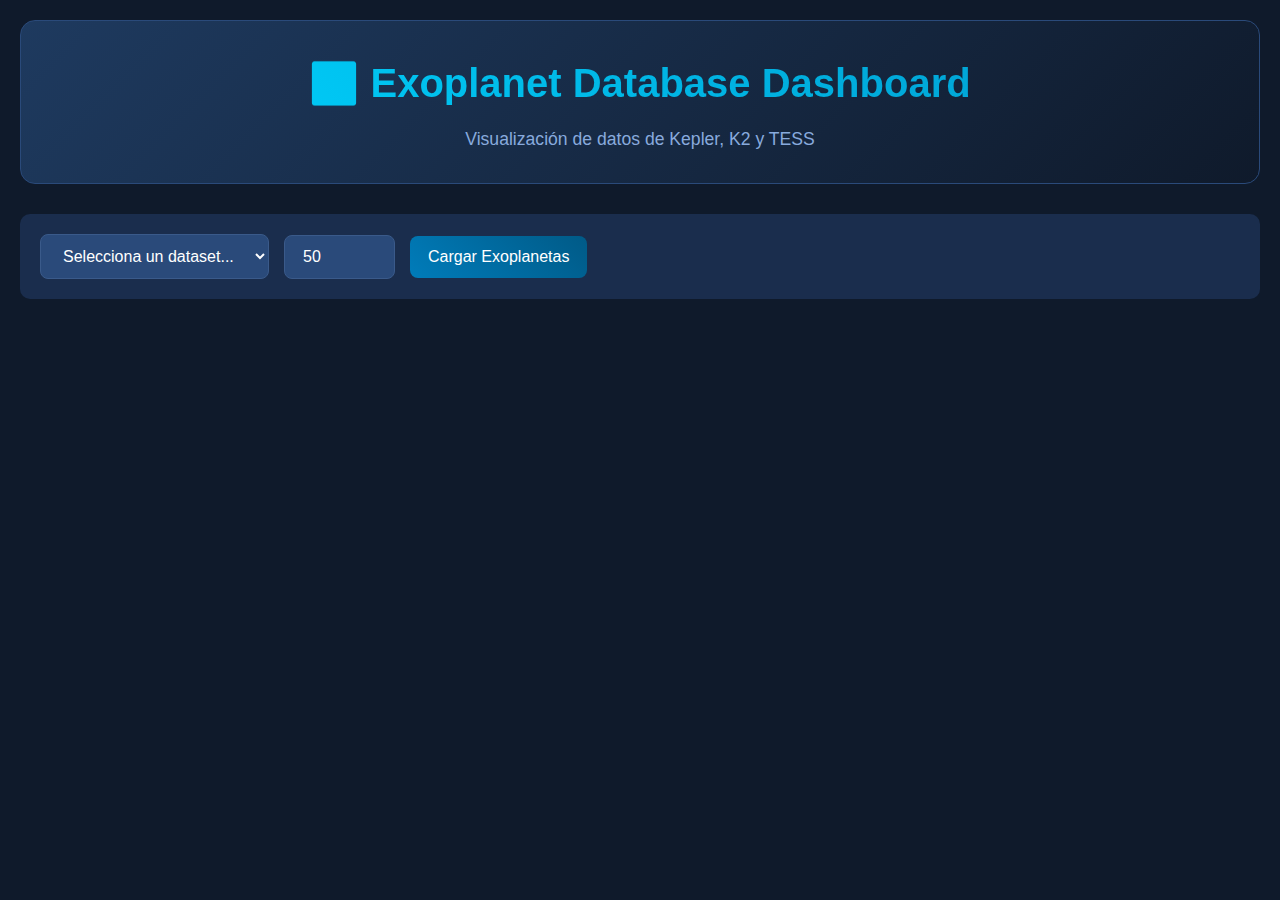
<file: templates/index.html>
<!DOCTYPE html>
<html lang="es">
<head>
    <meta charset="UTF-8">
    <meta name="viewport" content="width=device-width, initial-scale=1.0">
    <title>Exoplanet Dashboard</title>
    <link rel="stylesheet" href="/static/style.css">
</head>
<body>
    <div class="container">
        <header>
            <h1>🌌 Exoplanet Database Dashboard</h1>
            <p>Visualización de datos de Kepler, K2 y TESS</p>
        </header>

        <div class="controls">
            <select id="datasetSelect">
                <option value="">Selecciona un dataset...</option>
                <option value="kepler">Kepler Mission</option>
                <option value="k2planets">K2 Mission</option>
                <option value="tess">TESS Mission</option>
            </select>
            
            <input type="number" id="limitInput" placeholder="Límite" value="50" min="1" max="1000">
            <button onclick="loadPlanets()">Cargar Exoplanetas</button>
            <span id="stats" class="stats"></span>
        </div>

        <div id="loading" class="hidden">Cargando datos... ⏳</div>
        <div id="error" class="hidden error"></div>
        
        <div id="planetsContainer" class="planets-container"></div>
    </div>

    <script src="/static/app.js"></script>
</body>
</html>
</file>
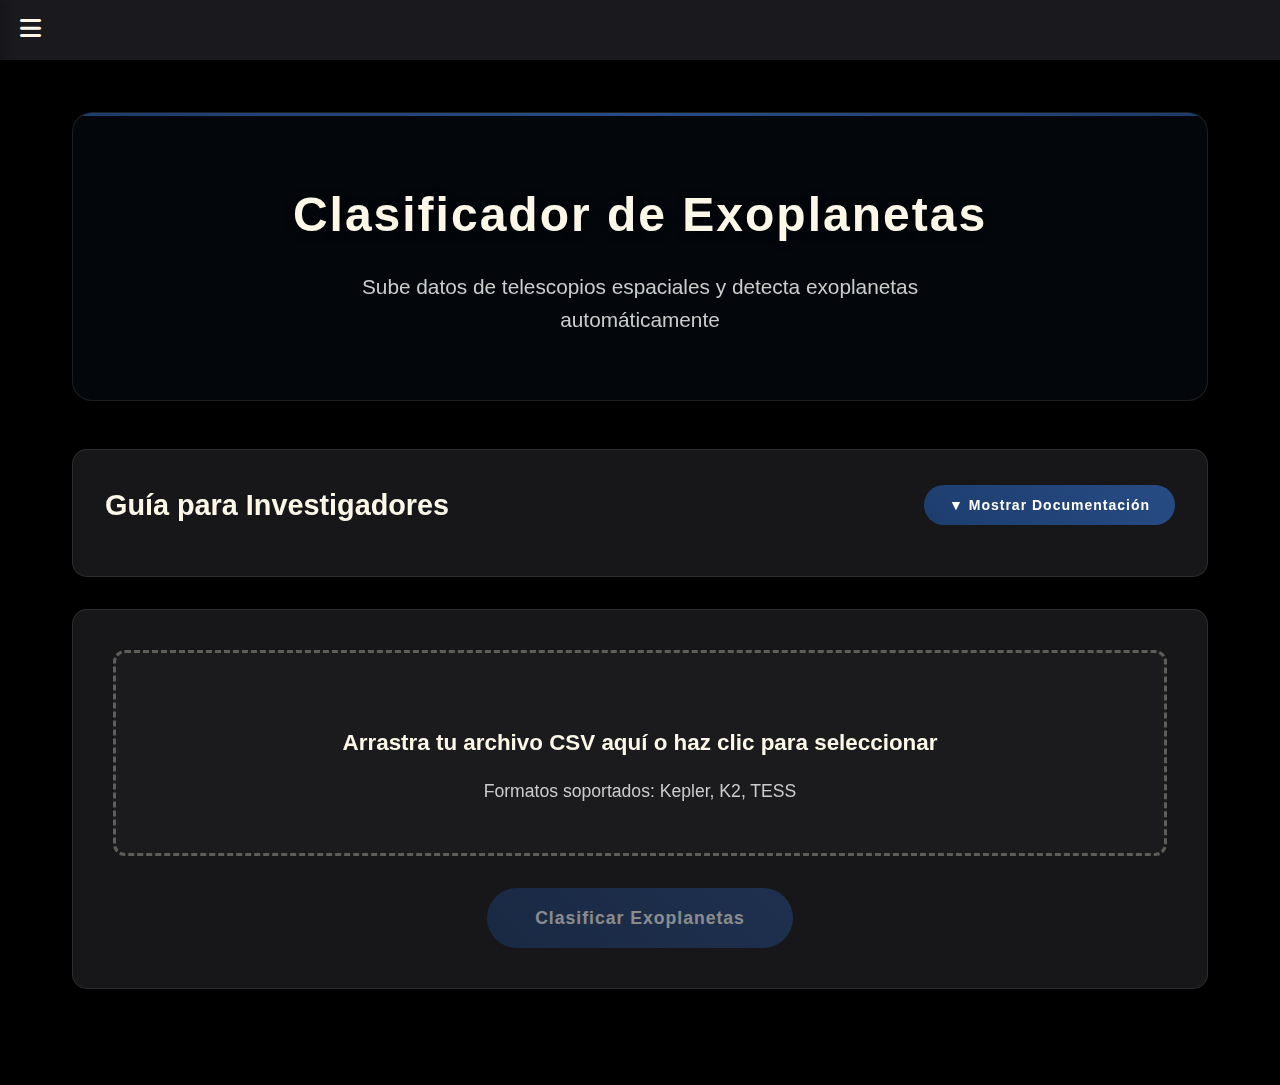
<file: templates/classify.html>
<!DOCTYPE html>
<html lang="es">
<head>
    <meta charset="UTF-8">
    <meta name="viewport" content="width=device-width, initial-scale=1.0">
    <title>Clasificar Exoplanetas - SpaceApps</title>
    <link rel="stylesheet" href="/static/css/classify.css">
    <!-- AÑADIR FONTAWESOME -->
    <link rel="stylesheet" href="https://cdnjs.cloudflare.com/ajax/libs/font-awesome/6.4.0/css/all.min.css">
</head>
<body>
    <!-- Barra superior -->
    <div class="top-bar">
        <div class="menu-icon" id="menuIcon">
            <i class="fas fa-bars"></i>
        </div>
    </div>

    <main class="classify-container">
        <div class="classify-header">
            <h1>Clasificador de Exoplanetas</h1>
            <p>Sube datos de telescopios espaciales y detecta exoplanetas automáticamente</p>
        </div>

        <!-- Documentación para Investigadores -->
        <div class="docs-section">
            <div class="docs-header">
                <h2>Guía para Investigadores</h2>
                <button class="docs-toggle" id="docsToggle">▼ Mostrar Documentación</button>
            </div>
            
            <div class="docs-content" id="docsContent" style="display: none;">
                <div class="docs-grid">
                    <div class="doc-card">
                        <h3>¿Cómo Funciona?</h3>
                        <p>Este sistema utiliza <strong>aprendizaje automático</strong> (Regresión Logística) entrenado con datos de misiones Kepler, K2 y TESS de la NASA para clasificar candidatos a exoplanetas.</p>
                        <ul>
                            <li><strong>Entrada:</strong> Datos fotométricos y estelares crudos</li>
                            <li><strong>Procesamiento:</strong> Preprocesamiento automático de características</li>
                            <li><strong>Salida:</strong> Predicción binaria + probabilidades</li>
                        </ul>
                    </div>

                    <div class="doc-card">
                        <h3>Parámetros de Salida</h3>
                        <div class="param-explanation">
                            <div class="param-item">
                                <span class="param-label">Predicción:</span>
                                <span class="param-desc">Clasificación final (Exoplaneta/Falso Positivo)</span>
                            </div>
                            <div class="param-item">
                                <span class="param-label">Confianza:</span>
                                <span class="param-desc">Certera del modelo en su predicción (0-100%)</span>
                            </div>
                            <div class="param-item">
                                <span class="param-label">Prob. Exoplaneta:</span>
                                <span class="param-desc">Probabilidad de que sea un exoplaneta real</span>
                            </div>
                            <div class="param-item">
                                <span class="param-label">Prob. Falso Positivo:</span>
                                <span class="param-desc">Probabilidad de que sea ruido o error instrumental</span>
                            </div>
                        </div>
                    </div>

                    <div class="doc-card">
                        <h3>Interpretación de Confianza</h3>
                        <div class="confidence-scale">
                            <div class="scale-item high-confidence">
                                <span class="scale-label">Alta (>80%):</span>
                                <span class="scale-desc">Resultado muy confiable</span>
                            </div>
                            <div class="scale-item medium-confidence">
                                <span class="scale-label">Media (60-80%):</span>
                                <span class="scale-desc">Verificación recomendada</span>
                            </div>
                            <div class="scale-item low-confidence">
                                <span class="scale-label">Baja (<60%):</span>
                                <span class="scale-desc">Análisis adicional necesario</span>
                            </div>
                        </div>
                    </div>

                    <div class="doc-card">
                        <h3>Formatos Soportados</h3>
                        <p>El sistema detecta automáticamente datos de:</p>
                        <ul>
                            <li><strong>Kepler:</strong> koi_disposition, koi_period, koi_prad, etc.</li>
                            <li><strong>K2:</strong> disposition, pl_orbper, pl_rade, etc.</li>
                            <li><strong>TESS:</strong> tfopwg_disp, pl_orbper, pl_rade, etc.</li>
                        </ul>
                        <p class="doc-tip">💡 <strong>Tip:</strong> Las columnas de identificación y disposición se ignoran automáticamente</p>
                    </div>
                </div>

                <div class="tech-specs">
                    <h3>Especificaciones Técnicas</h3>
                    <div class="specs-grid">
                        <div class="spec-item">
                            <span class="spec-label">Algoritmo:</span>
                            <span class="spec-value">Regresión Logística</span>
                        </div>
                        <div class="spec-item">
                            <span class="spec-label">Preprocesamiento:</span>
                            <span class="spec-value">Scikit-learn Pipeline</span>
                        </div>
                        <div class="spec-item">
                            <span class="spec-label">Métricas:</span>
                            <span class="spec-value">AUC-ROC, Precisión, Confianza</span>
                        </div>
                        <div class="spec-item">
                            <span class="spec-label">Entrenamiento:</span>
                            <span class="spec-value">Datos etiquetados NASA</span>
                        </div>
                    </div>
                </div>
            </div>
        </div>

        <div class="upload-section">
            <div class="upload-area" id="uploadArea">
                <div class="upload-icon"></div>
                <h3>Arrastra tu archivo CSV aquí o haz clic para seleccionar</h3>
                <p>Formatos soportados: Kepler, K2, TESS</p>
                <input type="file" id="fileInput" accept=".csv" style="display: none;">
            </div>
            
            <button id="predictBtn" class="btn-classify" disabled>
                Clasificar Exoplanetas
            </button>
            
            <div class="loading-classify" id="loadingClassify" style="display: none;">
                <div class="spinner-classify"></div>
                <p>Analizando datos con inteligencia artificial...</p>
            </div>

            <div id="alertContainer"></div>
        </div>

        <div class="results-section" id="resultsSection" style="display: none;">
            <h2> Resultados del Análisis</h2>
            
            <div class="stats-grid" id="statsGrid">
                <!-- Las estadísticas se llenarán con JavaScript -->
            </div>

            <div class="predictions-table">
                <h3>🔍 Predicciones Detalladas</h3>
                <div class="table-container">
                    <table>
                        <thead>
                            <tr>
                                <th>ID</th>
                                <th>Predicción</th>
                                <th>Confianza</th>
                                <th>Prob. Exoplaneta</th>
                                <th>Prob. Falso Positivo</th>
                            </tr>
                        </thead>
                        <tbody id="predictionsBody">
                            <!-- Las predicciones se llenarán con JavaScript -->
                        </tbody>
                    </table>
                </div>
            </div>
        </div>
    </main>

    <!-- Menú lateral -->
    <div class="sidebar" id="sidebar">
        <div class="sidebar-header">
            <span>Menú</span>
            <button class="close-btn" id="closeSidebar">
                <i class="fas fa-times"></i>
            </button>
        </div>
        <ul class="sidebar-menu">
            <li><a href="/">LOG IN OR SIGN UP</a></li>
            <li><a href="/">WHO ARE WE</a></li>
            <li><a href="/classify">CLASSIFY</a></li>
            <li><a href="/database">DATABASE</a></li>
        </ul>
    </div>

    <!-- Overlay para cerrar menú -->
    <div class="overlay" id="overlay"></div>

    <script src="/static/js/classify.js"></script>
</body>
</html>
</file>
<file: static/style.css>
* {
    margin: 0;
    padding: 0;
    box-sizing: border-box;
}

body {
    font-family: 'Arial', sans-serif;
    background: #0f1a2b;
    color: #e0e0e0;
    line-height: 1.6;
}

.container {
    max-width: 1400px;
    margin: 0 auto;
    padding: 20px;
}

header {
    text-align: center;
    margin-bottom: 30px;
    padding: 30px;
    background: linear-gradient(135deg, #1e3a5f, #0f1a2b);
    border-radius: 15px;
    border: 1px solid #2a4a7a;
}

header h1 {
    font-size: 2.5em;
    margin-bottom: 10px;
    background: linear-gradient(45deg, #00d4ff, #0099cc);
    -webkit-background-clip: text;
    -webkit-text-fill-color: transparent;
}

header p {
    color: #88aadd;
    font-size: 1.1em;
}

.controls {
    display: flex;
    gap: 15px;
    margin-bottom: 30px;
    flex-wrap: wrap;
    align-items: center;
    background: #1a2d4d;
    padding: 20px;
    border-radius: 10px;
}

select, input, button {
    padding: 12px 18px;
    border: none;
    border-radius: 8px;
    font-size: 1em;
}

select, input {
    background: #2a4a7a;
    color: white;
    border: 1px solid #3a5a8a;
}

select:focus, input:focus {
    outline: none;
    border-color: #00d4ff;
}

button {
    background: linear-gradient(45deg, #007cba, #005a87);
    color: white;
    cursor: pointer;
    transition: transform 0.2s, background 0.2s;
}

button:hover {
    background: linear-gradient(45deg, #0099cc, #007cba);
    transform: translateY(-2px);
}

.stats {
    margin-left: auto;
    color: #88dd88;
    font-weight: bold;
}

.hidden {
    display: none;
}

.error {
    background: #ff4444;
    color: white;
    padding: 15px;
    border-radius: 8px;
    margin: 20px 0;
}

#loading {
    text-align: center;
    font-size: 1.2em;
    color: #00d4ff;
    margin: 40px 0;
}

.planets-container {
    display: grid;
    grid-template-columns: repeat(auto-fill, minmax(350px, 1fr));
    gap: 20px;
    margin-top: 20px;
}

.planet-card {
    background: linear-gradient(135deg, #1e3a5f, #2a4a7a);
    border-radius: 12px;
    padding: 20px;
    border-left: 5px solid #00d4ff;
    transition: transform 0.3s, box-shadow 0.3s;
    box-shadow: 0 4px 15px rgba(0, 0, 0, 0.3);
}

.planet-card:hover {
    transform: translateY(-5px);
    box-shadow: 0 8px 25px rgba(0, 212, 255, 0.2);
}

.planet-card h3 {
    color: #00d4ff;
    margin-bottom: 15px;
    font-size: 1.3em;
    border-bottom: 1px solid #2a4a7a;
    padding-bottom: 10px;
}

.planet-card p {
    margin: 8px 0;
    color: #ccddee;
}

.planet-card strong {
    color: #88aadd;
}

/* Responsive */
@media (max-width: 768px) {
    .controls {
        flex-direction: column;
        align-items: stretch;
    }
    
    .stats {
        margin-left: 0;
        text-align: center;
    }
    
    .planets-container {
        grid-template-columns: 1fr;
    }
}
</file>
<file: static/css/classify.css>
/* classify.css - REDISEÑADO con estilo SpaceApps */
* {
    margin: 0;
    padding: 0;
    box-sizing: border-box;
}

body {
    font-family: 'Poppins', sans-serif;
    background-color: #000;
    color: #fdf7e8;
    min-height: 100vh;
    line-height: 1.6;
}

/* Barra superior - Inspirado en top-bar */
.navbar {
    background-color: #1a191d;
    height: 60px;
    width: 100%;
    display: flex;
    align-items: center;
    padding: 0 20px;
    position: fixed;
    top: 0;
    left: 0;
    z-index: 1000;
    box-shadow: 0 2px 10px rgba(0,0,0,0.3);
}

.nav-container {
    max-width: 1200px;
    width: 100%;
    margin: 0 auto;
    display: flex;
    justify-content: space-between;
    align-items: center;
}

.nav-logo {
    font-size: 1.5rem;
    font-weight: 900;
    color: #fdf7e8;
    letter-spacing: 1px;
}

.nav-links {
    display: flex;
    gap: 1.5rem;
}

.nav-links a {
    text-decoration: none;
    color: #fdf7e8;
    font-weight: 500;
    padding: 0.5rem 1.2rem;
    border-radius: 25px;
    transition: all 0.3s ease;
    font-size: 0.9rem;
}

.nav-links a:hover,
.nav-links a.active {
    background-color: #1d3d6e;
    color: #fff;
    transform: translateY(-2px);
}

/* Contenedor principal */
.classify-container {
    max-width: 1200px;
    margin: 80px auto 2rem;
    padding: 2rem;
}

/* Header - Inspirado en hero section */
.classify-header {
    text-align: center;
    margin-bottom: 3rem;
    padding: 4rem 2rem;
    background: rgba(29, 61, 110, 0.1);
    border-radius: 20px;
    border: 1px solid rgba(253, 247, 232, 0.1);
    backdrop-filter: blur(10px);
    position: relative;
    overflow: hidden;
}

.classify-header::before {
    content: '';
    position: absolute;
    top: 0;
    left: 0;
    right: 0;
    height: 3px;
    background: linear-gradient(90deg, #1d3d6e, #274b84, #1d3d6e);
}

.classify-header h1 {
    font-size: 3rem;
    font-weight: 900;
    margin-bottom: 1rem;
    color: #fdf7e8;
    letter-spacing: 2px;
    text-shadow: 0 2px 10px rgba(0,0,0,0.5);
}

.classify-header p {
    font-size: 1.3rem;
    color: #ccc;
    max-width: 600px;
    margin: 0 auto;
}

/* Sección de documentación - Estilo dark */
.docs-section {
    background: rgba(26, 25, 29, 0.9);
    border-radius: 15px;
    padding: 2rem;
    margin-bottom: 2rem;
    border: 1px solid rgba(253, 247, 232, 0.1);
    backdrop-filter: blur(10px);
}

.docs-header {
    display: flex;
    justify-content: space-between;
    align-items: center;
    margin-bottom: 1rem;
}

.docs-header h2 {
    color: #fdf7e8;
    margin: 0;
    font-size: 1.8rem;
    font-weight: 700;
}

.docs-toggle {
    background: linear-gradient(45deg, #1d3d6e, #274b84);
    color: #fff;
    border: none;
    padding: 12px 25px;
    border-radius: 30px;
    cursor: pointer;
    font-weight: 700;
    font-size: 14px;
    letter-spacing: 1px;
    transition: all 0.3s ease;
}

.docs-toggle:hover {
    transform: translateY(-2px);
    box-shadow: 0 5px 15px rgba(29, 61, 110, 0.4);
}

.docs-content {
    margin-top: 1.5rem;
}

.docs-grid {
    display: grid;
    grid-template-columns: repeat(auto-fit, minmax(300px, 1fr));
    gap: 1.5rem;
    margin-bottom: 2rem;
}

.doc-card {
    background: rgba(255, 255, 255, 0.05);
    padding: 2rem;
    border-radius: 12px;
    border-left: 4px solid #1d3d6e;
    backdrop-filter: blur(10px);
    transition: transform 0.3s ease;
}

.doc-card:hover {
    transform: translateY(-5px);
}

.doc-card h3 {
    color: #fdf7e8;
    margin-bottom: 1.2rem;
    font-size: 1.3rem;
    font-weight: 700;
}

.doc-card p {
    color: #ccc;
    line-height: 1.6;
    margin-bottom: 1rem;
}

.doc-card ul {
    color: #ccc;
    padding-left: 1.5rem;
}

.doc-card li {
    margin-bottom: 0.5rem;
    line-height: 1.5;
}

/* Explicación de parámetros */
.param-explanation {
    display: flex;
    flex-direction: column;
    gap: 1rem;
}

.param-item {
    display: flex;
    align-items: flex-start;
    gap: 1rem;
    padding: 1rem;
    background: rgba(255, 255, 255, 0.03);
    border-radius: 8px;
}

.param-label {
    font-weight: 700;
    color: #fdf7e8;
    min-width: 140px;
    background: #1d3d6e;
    padding: 0.5rem 1rem;
    border-radius: 20px;
    font-size: 0.85rem;
    text-align: center;
}

.param-desc {
    color: #ccc;
    flex: 1;
    line-height: 1.4;
}

/* Escala de confianza */
.confidence-scale {
    display: flex;
    flex-direction: column;
    gap: 1rem;
}

.scale-item {
    display: flex;
    align-items: center;
    gap: 1.5rem;
    padding: 1.2rem;
    border-radius: 10px;
    background: rgba(255, 255, 255, 0.03);
}

.high-confidence {
    border-left: 4px solid lightcyan;
}

.medium-confidence {
    border-left: 4px solid lightskyblue;
}

.low-confidence {
    border-left: 4px solid darkblue;
}

.scale-label {
    font-weight: 700;
    min-width: 120px;
    color: #fdf7e8;
    font-size: 1rem;
}

.scale-desc {
    color: #ccc;
    flex: 1;
}

/* Tips y especificaciones */
.doc-tip {
    background: rgba(29, 61, 110, 0.2);
    padding: 1.2rem;
    border-radius: 10px;
    border-left: 4px solid #3498db;
    margin-top: 1rem;
}

.tech-specs {
    background: rgba(255, 255, 255, 0.05);
    padding: 2rem;
    border-radius: 12px;
    border: 1px solid rgba(253, 247, 232, 0.1);
}

.tech-specs h3 {
    color: #fdf7e8;
    margin-bottom: 1.5rem;
    font-size: 1.4rem;
}

.specs-grid {
    display: grid;
    grid-template-columns: repeat(auto-fit, minmax(200px, 1fr));
    gap: 1rem;
}

.spec-item {
    display: flex;
    justify-content: space-between;
    align-items: center;
    padding: 1rem;
    background: rgba(255, 255, 255, 0.03);
    border-radius: 8px;
    border: 1px solid rgba(253, 247, 232, 0.1);
}

.spec-label {
    font-weight: 600;
    color: #fdf7e8;
}

.spec-value {
    color: #1d3d6e;
    font-weight: 700;
    background: rgba(253, 247, 232, 0.9);
    padding: 0.4rem 1rem;
    border-radius: 15px;
    font-size: 0.85rem;
}

/* Sección de upload - Estilo dark */
.upload-section {
    background: rgba(26, 25, 29, 0.9);
    border-radius: 15px;
    padding: 2.5rem;
    margin-bottom: 2rem;
    border: 1px solid rgba(253, 247, 232, 0.1);
    backdrop-filter: blur(10px);
}

.upload-area {
    border: 3px dashed rgba(253, 247, 232, 0.3);
    border-radius: 12px;
    padding: 3rem 2rem;
    text-align: center;
    cursor: pointer;
    transition: all 0.3s ease;
    margin-bottom: 2rem;
    background: rgba(255, 255, 255, 0.02);
}

.upload-area:hover {
    border-color: #1d3d6e;
    background: rgba(29, 61, 110, 0.1);
}

.upload-area.dragover {
    border-color: #1d3d6e;
    background: rgba(29, 61, 110, 0.2);
    transform: scale(1.02);
}

.upload-icon {
    font-size: 4rem;
    margin-bottom: 1.5rem;
    opacity: 0.8;
}

.upload-area h3 {
    margin-bottom: 1rem;
    color: #fdf7e8;
    font-size: 1.4rem;
}

.upload-area p {
    color: #ccc;
    font-size: 1.1rem;
}

/* Botones - Inspirado en botones del sidebar */
.btn-classify {
    background: linear-gradient(45deg, #1d3d6e, #274b84);
    color: #fff;
    border: none;
    padding: 1.2rem 3rem;
    border-radius: 30px;
    cursor: pointer;
    font-weight: 700;
    font-size: 1.1rem;
    letter-spacing: 1px;
    transition: all 0.3s ease;
    display: block;
    margin: 0 auto;
    min-width: 250px;
}

.btn-classify:hover:not(:disabled) {
    transform: translateY(-3px);
    box-shadow: 0 10px 25px rgba(29, 61, 110, 0.4);
}

.btn-classify:disabled {
    opacity: 0.5;
    cursor: not-allowed;
    transform: none;
}

/* Loading */
.loading-classify {
    text-align: center;
    margin: 2rem 0;
    display: none;
}

.spinner-classify {
    border: 4px solid rgba(253, 247, 232, 0.2);
    border-top: 4px solid #1d3d6e;
    border-radius: 50%;
    width: 60px;
    height: 60px;
    animation: spin 1s linear infinite;
    margin: 0 auto 1.5rem;
}

@keyframes spin {
    0% { transform: rotate(0deg); }
    100% { transform: rotate(360deg); }
}

/* Results Section - Estilo dark */
.results-section {
    background: rgba(26, 25, 29, 0.9);
    border-radius: 15px;
    padding: 2.5rem;
    margin-top: 2rem;
    border: 1px solid rgba(253, 247, 232, 0.1);
    backdrop-filter: blur(10px);
}

.results-section h2 {
    margin-bottom: 2rem;
    color: #fdf7e8;
    text-align: center;
    font-size: 2.2rem;
    font-weight: 700;
}

/* Stats Grid */
.stats-grid {
    display: grid;
    grid-template-columns: repeat(auto-fit, minmax(200px, 1fr));
    gap: 1.5rem;
    margin-bottom: 2.5rem;
}

.stat-card {
    background: linear-gradient(135deg, #1d3d6e, #274b84);
    color: #fff;
    padding: 2rem 1.5rem;
    border-radius: 12px;
    text-align: center;
    box-shadow: 0 8px 25px rgba(29, 61, 110, 0.3);
    transition: transform 0.3s ease;
}

.stat-card:hover {
    transform: translateY(-5px);
}

.stat-value {
    font-size: 2.5rem;
    font-weight: 900;
    margin-bottom: 0.5rem;
}

/* Predictions Table */
.predictions-table h3 {
    margin-bottom: 1.5rem;
    color: #fdf7e8;
    font-size: 1.5rem;
}

.table-container {
    overflow-x: auto;
    border-radius: 12px;
    border: 1px solid rgba(253, 247, 232, 0.1);
}

table {
    width: 100%;
    border-collapse: collapse;
    background: rgba(255, 255, 255, 0.02);
    border-radius: 12px;
    overflow: hidden;
}

th, td {
    padding: 1.2rem;
    text-align: left;
    border-bottom: 1px solid rgba(253, 247, 232, 0.1);
}

th {
    background: linear-gradient(135deg, #1d3d6e, #274b84);
    color: #fff;
    font-weight: 700;
    position: sticky;
    top: 0;
}

tr:hover {
    background: rgba(255, 255, 255, 0.05);
}

/* Badges */
.exoplanet-badge {
    background: #FDF7E8;
    color: #000;
    padding: 0.6rem 1.2rem;
    border-radius: 25px;
    font-weight: 700;
    font-size: 0.9rem;
}

.false-positive-badge {
    background: #1D3D6E;
    color: #fff;
    padding: 0.6rem 1.2rem;
    border-radius: 25px;
    font-weight: 700;
    font-size: 0.9rem;
}

/* Confidence Bar */
.confidence-bar {
    background: rgba(253, 247, 232, 0.1);
    border-radius: 10px;
    height: 10px;
    margin-top: 0.8rem;
    overflow: hidden;
}

.confidence-fill {
    height: 100%;
    border-radius: 10px;
    background: linear-gradient(90deg, darkblue, lightskyblue, lightcyan);
    transition: width 0.5s ease;
}

/* Alerts */
.alert {
    padding: 1.2rem;
    border-radius: 10px;
    margin: 1rem 0;
    text-align: center;
    font-weight: 600;
}

.alert-error {
    background: rgba(231, 76, 60, 0.1);
    border: 1px solid rgba(231, 76, 60, 0.3);
    color: #d6daed;
}

.alert-success {
    background: rgba(72, 46, 204, 0.1);
    border: 1px solid rgba(46, 204, 113, 0.3);
    color: #eaf0f4;
}

/* Responsive */
@media (max-width: 768px) {
    .classify-container {
        padding: 1rem;
        margin-top: 70px;
    }
    
    .classify-header h1 {
        font-size: 2.2rem;
    }
    
    .nav-container {
        flex-direction: column;
        gap: 1rem;
        padding: 0 1rem;
    }
    
    .nav-links {
        gap: 1rem;
    }
    
    .stats-grid {
        grid-template-columns: 1fr;
    }
    
    th, td {
        padding: 0.8rem 0.5rem;
        font-size: 0.9rem;
    }
    
    .docs-header {
        flex-direction: column;
        gap: 1rem;
        text-align: center;
    }
    
    .docs-grid {
        grid-template-columns: 1fr;
    }
    
    .param-item {
        flex-direction: column;
        gap: 0.5rem;
    }
    
    .scale-item {
        flex-direction: column;
        align-items: flex-start;
        gap: 0.5rem;
    }
    
    .specs-grid {
        grid-template-columns: 1fr;
    }
    
    .spec-item {
        flex-direction: column;
        align-items: flex-start;
        gap: 0.5rem;
    }
    
    .btn-classify {
        min-width: 200px;
        padding: 1rem 2rem;
    }
}

/* Menú lateral (cerrado por defecto) */
.sidebar {
    position: fixed;
    top: 0;
    left: -300px;
    width: 300px;
    height: 100%;
    background-color: #fdf7e8;
    box-shadow: 2px 0 10px rgba(0,0,0,0.3);
    transition: left 0.4s ease;
    z-index: 1001;
    display: flex;
    flex-direction: column;
    align-items: center;
    padding-top: 80px; /* Más espacio arriba */
}

/* Estado abierto */
.sidebar.active {
    left: 0;
}

/* Encabezado del menú */
.sidebar-header {
    width: 100%;
    text-align: center;
    font-size: 32px;
    font-weight: 900;
    color: #000;
    margin-bottom: 50px; /* Más espacio debajo del título */
}

/* Lista del menú - CENTRADO */
.sidebar-menu {
    list-style: none;
    padding: 0;
    width: 100%;
    display: flex;
    flex-direction: column;
    align-items: center;
    gap: 20px; /* Espacio uniforme entre botones */
}

.sidebar-menu li {
    width: 80%;
    display: flex;
    justify-content: center;
}

.sidebar-menu a {
    display: block;
    width: 100%;
    max-width: 200px; /* Ancho máximo para mejor centrado */
    text-align: center;
    background-color: #1d3d6e;
    color: #fff;
    text-decoration: none;
    padding: 15px 25px;
    border-radius: 30px;
    font-weight: 700;
    font-size: 15px;
    letter-spacing: 1px;
    transition: background-color 0.3s ease, transform 0.2s ease;
    /* Asegurar que esté centrado */
    margin: 0 auto;
}

.sidebar-menu a:hover {
    background-color: #274b84;
    transform: scale(1.03);
}

/* Botón de cerrar menú */
.close-btn {
    position: absolute;
    top: 20px;
    right: 20px;
    background: none;
    border: none;
    font-size: 22px;
    cursor: pointer;
    color: #000;
}

/* Overlay PARA CERRAR MENÚ - CORREGIDO */
.overlay {
    position: fixed;
    top: 0;
    left: 0;
    width: 100%;
    height: 100%;
    background-color: rgba(0, 0, 0, 0.5); /* Cambiado de transparente a oscuro */
    opacity: 0;
    visibility: hidden;
    transition: opacity 0.3s ease;
    z-index: 999;
    cursor: pointer;
}

.overlay.active {
    opacity: 1; /* Cambiado de 0 a 1 */
    visibility: visible;
}

/* Barra superior */
.top-bar {
    background-color: #1a191d;
    height: 60px;
    width: 100%;
    display: flex;
    align-items: center;
    padding-left: 20px;
    position: fixed;
    top: 0;
    left: 0;
    z-index: 1000;
}

/* Icono de menú */
.menu-icon i {
    color: #fdf7e8; /* beige claro */
    font-size: 24px;
    cursor: pointer;
}
/* Estado abierto */
.sidebar.active {
    left: 0;
}

/* Encabezado del menú */
.sidebar-header {
    width: 100%;
    text-align: center;
    font-size: 32px;
    font-weight: 900;
    color: #000;
    margin-bottom: 50px; /* Más espacio debajo del título */
}

/* Lista del menú - CENTRADO */
.sidebar-menu {
    list-style: none;
    padding: 0;
    width: 100%;
    display: flex;
    flex-direction: column;
    align-items: center;
    gap: 20px; /* Espacio uniforme entre botones */
}

.sidebar-menu li {
    width: 80%;
    display: flex;
    justify-content: center;
}

.sidebar-menu a {
    display: block;
    width: 100%;
    max-width: 200px; /* Ancho máximo para mejor centrado */
    text-align: center;
    background-color: #1d3d6e;
    color: #fff;
    text-decoration: none;
    padding: 15px 25px;
    border-radius: 30px;
    font-weight: 700;
    font-size: 15px;
    letter-spacing: 1px;
    transition: background-color 0.3s ease, transform 0.2s ease;
    /* Asegurar que esté centrado */
    margin: 0 auto;
}

.sidebar-menu a:hover {
    background-color: #274b84;
    transform: scale(1.03);
}

/* ========================= */
/* ESTILOS PARA LAS 3 CATEGORÍAS DE EXOPLANETAS */
/* ========================= */

/* Badges para las 3 categorías - REEMPLAZA los badges existentes */
.disposition-badge {
    padding: 8px 16px;
    border-radius: 25px;
    font-weight: 700;
    font-size: 0.85rem;
    display: inline-block;
    min-width: 140px;
    text-align: center;
    box-shadow: 0 3px 8px rgba(0,0,0,0.2);
    margin: 4px 0;
    text-transform: uppercase;
    letter-spacing: 0.5px;
    border: 2px solid transparent;
    transition: all 0.3s ease;
}

.confirmed-badge {
    background: #fdf7e8;
    color: #000000;
    border-color: #fdf7e8;
}

.candidate-badge {
    background: #87CEFA;
    color: #000;
    border-color: #87CEFA;
}

.false-positive-badge {
    background: #00008B;
    color: #fff;
    border-color: #00008B;
}

.disposition-badge:hover {
    transform: scale(1.05);
    box-shadow: 0 5px 15px rgba(0,0,0,0.3);
}

/* Descripción de categorías */
.disposition-desc {
    font-size: 0.75rem;
    color: #ccc;
    margin-top: 4px;
    font-style: italic;
    display: block;
    line-height: 1.3;
}

/* Estadísticas mejoradas para 3 categorías */
.stats-grid {
    display: grid;
    grid-template-columns: repeat(auto-fit, minmax(200px, 1fr));
    gap: 20px;
    margin: 25px 0;
}

.stat-card {
    text-align: center;
    padding: 25px 15px;
    border-radius: 12px;
    background: linear-gradient(135deg, #1d3d6e, #274b84);
    box-shadow: 0 6px 20px rgba(29, 61, 110, 0.4);
    border-left: 5px solid #007bff;
    transition: all 0.3s ease;
    position: relative;
    overflow: hidden;
}

.stat-card:hover {
    transform: translateY(-5px);
    box-shadow: 0 10px 30px rgba(29, 61, 110, 0.6);
}

/* Colores específicos para cada estadística */
.stat-card:nth-child(1) { 
    border-left-color: #1d3d6e; /* Total */
}
.stat-card:nth-child(2) { 
    border-left-color: #1d3d6e; /* Confirmados */
    background: #1d3d6e;
}
.stat-card:nth-child(3) { 
    border-left-color: #1d3d6e; /* Candidatos */
    background: #1d3d6e;
}
.stat-card:nth-child(4) { 
    border-left-color: #1d3d6e; /* Falsos positivos */
    background: #1d3d6e;
}

.stat-value {
    font-size: 2.5rem;
    font-weight: 900;
    margin-bottom: 8px;
    color: #fff;
    text-shadow: 1px 1px 3px rgba(0,0,0,0.3);
}

.stat-card div:last-child {
    font-size: 1rem;
    color: rgba(255, 255, 255, 0.9);
    font-weight: 600;
    text-transform: uppercase;
    letter-spacing: 0.5px;
}

.stat-card small {
    font-size: 0.85rem;
    color: rgba(255, 255, 255, 0.8);
    font-weight: 500;
    text-transform: none;
    letter-spacing: 0;
}

/* Tabla de resultados mejorada */
.predictions-table {
    width: 100%;
    border-collapse: collapse;
    margin: 25px 0;
    background: rgba(255, 255, 255, 0.02);
    border-radius: 12px;
    overflow: hidden;
    box-shadow: 0 5px 20px rgba(0,0,0,0.1);
    border: 1px solid rgba(253, 247, 232, 0.1);
}

.predictions-table th {
    background: linear-gradient(135deg, #1d3d6e, #274b84);
    color: #fff;
    padding: 18px 15px;
    text-align: left;
    font-weight: 700;
    text-transform: uppercase;
    letter-spacing: 1px;
    font-size: 0.9rem;
    border-bottom: 2px solid rgba(253, 247, 232, 0.2);
}

.predictions-table td {
    padding: 15px;
    border-bottom: 1px solid rgba(253, 247, 232, 0.1);
    vertical-align: middle;
    color: #fdf7e8;
}

.predictions-table tr {
    transition: all 0.3s ease;
}

.predictions-table tr:hover {
    background: rgba(255, 255, 255, 0.05);
    transform: scale(1.002);
}

.predictions-table tr:last-child td {
    border-bottom: none;
}

/* Barras de confianza mejoradas */
.confidence-bar {
    width: 100%;
    height: 12px;
    background: rgba(253, 247, 232, 0.1);
    border-radius: 6px;
    margin-top: 8px;
    overflow: hidden;
    position: relative;
}

.confidence-fill {
    height: 100%;
    background: linear-gradient(90deg, #3498db, #2980b9, #1d3d6e);
    border-radius: 6px;
    transition: width 0.8s ease;
    position: relative;
}

.confidence-fill::after {
    content: '';
    position: absolute;
    top: 0;
    left: 0;
    right: 0;
    bottom: 0;
    background: linear-gradient(90deg, transparent, rgba(255,255,255,0.3), transparent);
    animation: shimmer 2s infinite;
}

@keyframes shimmer {
    0% { transform: translateX(-100%); }
    100% { transform: translateX(100%); }
}

/* Sección de resultados mejorada */
.results-section {
    background: rgba(26, 25, 29, 0.95);
    padding: 35px;
    border-radius: 18px;
    box-shadow: 0 8px 30px rgba(0,0,0,0.2);
    margin: 35px 0;
    border: 1px solid rgba(253, 247, 232, 0.15);
    backdrop-filter: blur(10px);
    position: relative;
}

.results-section::before {
    content: '';
    position: absolute;
    top: 0;
    left: 0;
    right: 0;
    height: 4px;
    background: linear-gradient(90deg, #3498db, #2980b9, #1d3d6e);
    border-radius: 18px 18px 0 0;
}

.results-section h2 {
    color: #fdf7e8;
    margin-bottom: 30px;
    font-size: 2.2rem;
    border-bottom: 3px solid #3498db;
    padding-bottom: 15px;
    text-align: center;
    position: relative;
    font-weight: 700;
}

/* Alertas mejoradas */
.alert {
    padding: 18px 20px;
    border-radius: 10px;
    margin: 20px 0;
    font-weight: 600;
    border-left: 5px solid;
    box-shadow: 0 3px 12px rgba(0,0,0,0.15);
    backdrop-filter: blur(10px);
}

.alert-success {
    background: rgba(40, 167, 69, 0.1);
    color: #d4edda;
    border-left-color: #28a745;
    border: 1px solid rgba(40, 167, 69, 0.3);
}

.alert-error {
    background: rgba(220, 53, 69, 0.1);
    color: #f8d7da;
    border-left-color: #dc3545;
    border: 1px solid rgba(220, 53, 69, 0.3);
}

/* Loading mejorado */
#loadingClassify {
    text-align: center;
    padding: 30px;
    display: none;
}

.loading {
    display: inline-block;
    width: 50px;
    height: 50px;
    border: 4px solid rgba(253, 247, 232, 0.2);
    border-top: 4px solid #3498db;
    border-radius: 50%;
    animation: spin 1s linear infinite;
    margin-bottom: 15px;
}

@keyframes spin {
    0% { transform: rotate(0deg); }
    100% { transform: rotate(360deg); }
}

/* Responsive mejorado para las nuevas categorías */
@media (max-width: 768px) {
    .stats-grid {
        grid-template-columns: 1fr;
        gap: 15px;
    }
    
    .predictions-table {
        font-size: 0.85rem;
        display: block;
        overflow-x: auto;
    }
    
    .disposition-badge {
        min-width: 120px;
        font-size: 0.75rem;
        padding: 6px 12px;
    }
    
    .results-section {
        padding: 20px;
        margin: 20px 0;
    }
    
    .stat-value {
        font-size: 2rem;
    }
    
    .predictions-table th,
    .predictions-table td {
        padding: 10px 8px;
    }
}

/* Efectos de hover para badges */
.disposition-badge {
    transition: all 0.3s ease;
}

.disposition-badge:hover {
    transform: scale(1.05);
    box-shadow: 0 5px 15px rgba(0,0,0,0.3);
    filter: brightness(1.1);
}

/* Remove los badges antiguos si existen */
.exoplanet-badge,
.false-positive-badge {
    display: none;
}
</file>
